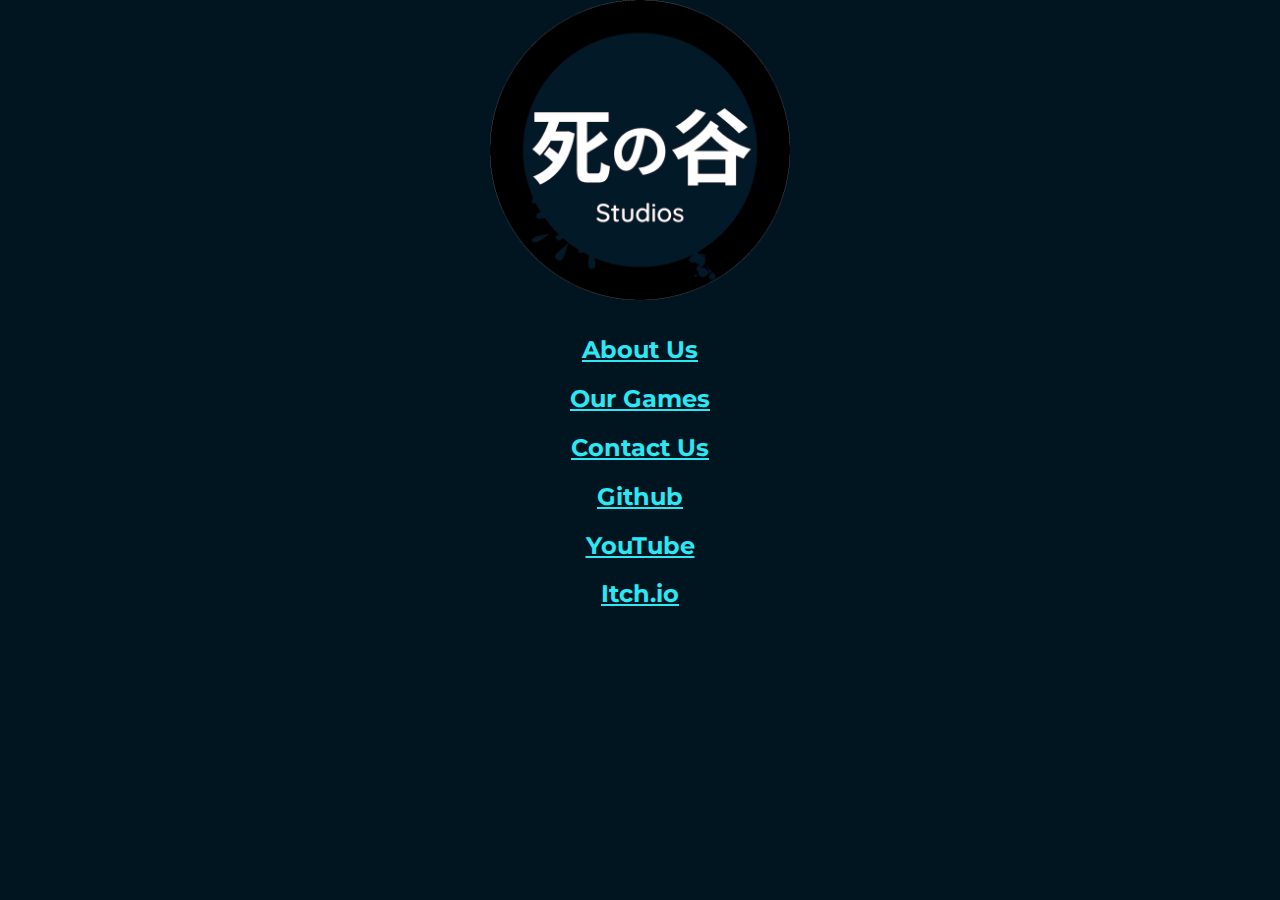
<file: index.html>
<html>
<head>
<link rel="stylesheet" href="https://fonts.googleapis.com/css?family=Montserrat">
<link rel="stylesheet" href="keplaa.css">
<title>Shinotani Studios</title>
</head>
<body>

    <img class="logo" src="Shinotani Blue.png" style="width: 300px; height:300px";></img><br>

<h2><a href="about.html">About Us</a></h2>
<h2><a href="games.html">Our Games</a></h2>
<h2><a href="support.html">Contact Us</a></h2>
<h2><a href="https://github.com/ShinotaniStudios">Github</a></h2>
<h2><a href="https://www.youtube.com/channel/UCtMAnW9vk5y_-y1s8Pofv1A">YouTube</a></h2>
<h2><a href="https://shinotanistudios.itch.io/">Itch.io</a></h2>
</body>
</html>
</file>
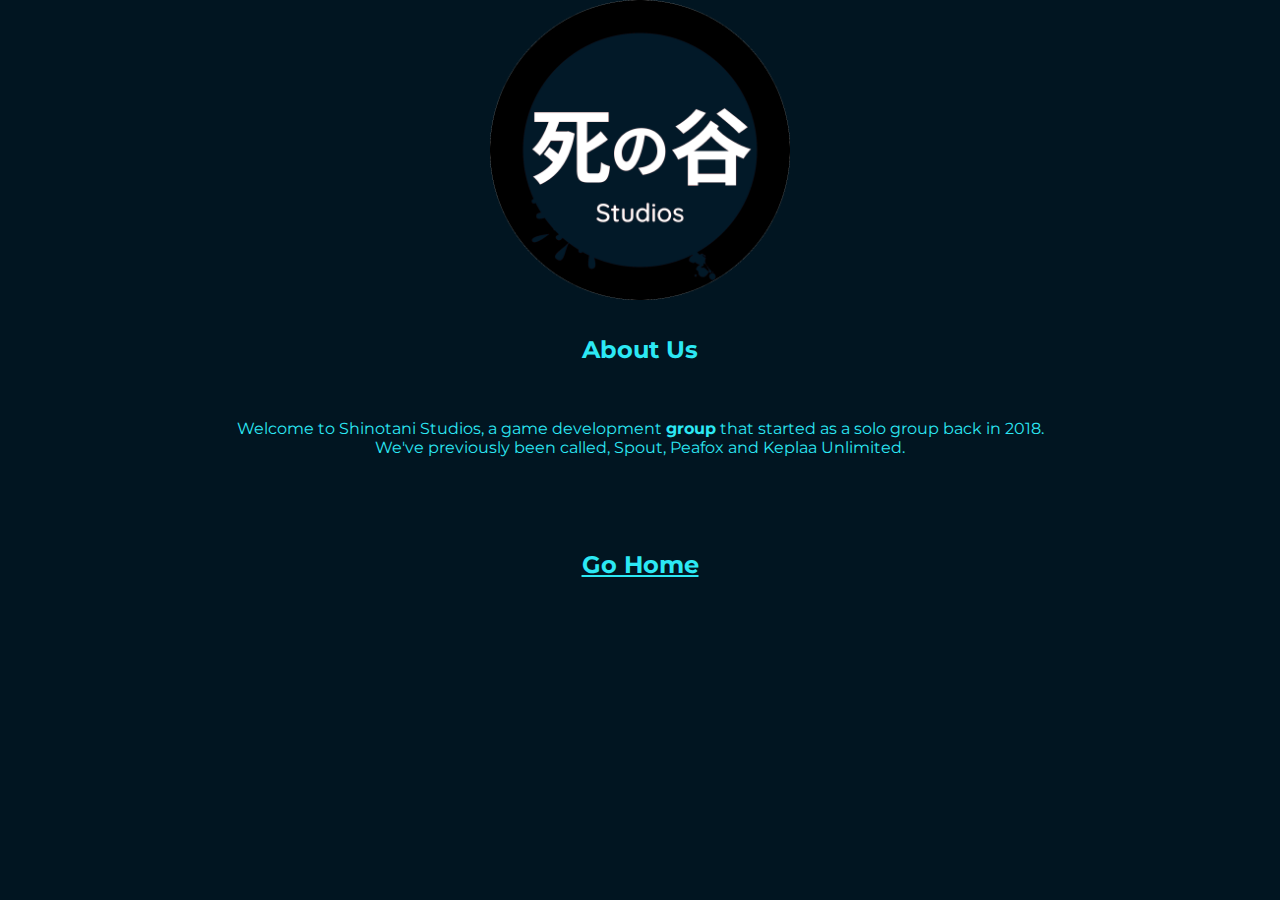
<file: about.html>
<html>
<head>
<link rel="stylesheet" href="https://fonts.googleapis.com/css?family=Montserrat">
<link rel="stylesheet" href="keplaa.css">
<title>About Us - Shinotani Studios</title>
</head>
<body>

    <img class="logo" src="Shinotani Blue.png" style="width: 300px; height:300px";></img><br>

<h2>About Us</h2><br>
<p>Welcome to Shinotani Studios, a game development <strong>group</strong> that started as a solo group back in 2018.<br>We've previously been called, Spout, Peafox and Keplaa Unlimited.</p>


<br><br><br>
<h2><a href="index.html">Go Home</a></h2>
</body>
</html>
</file>
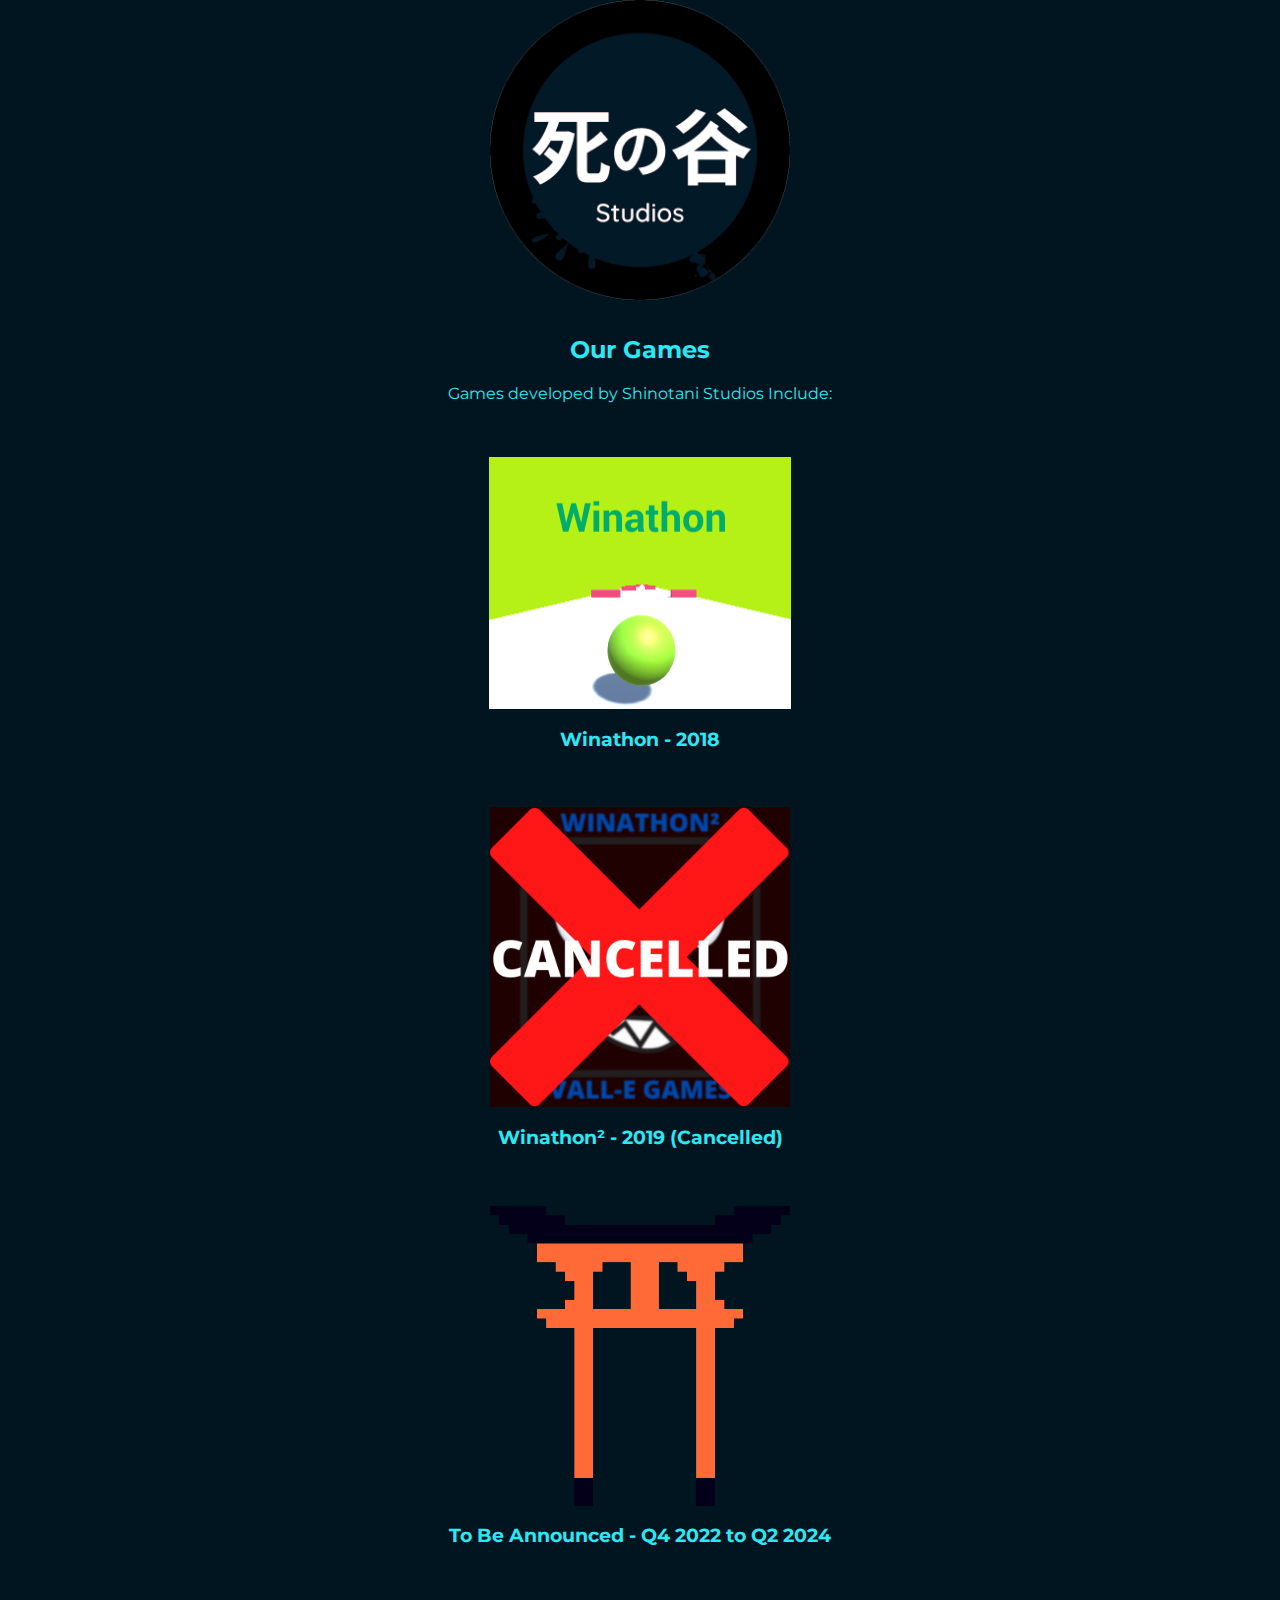
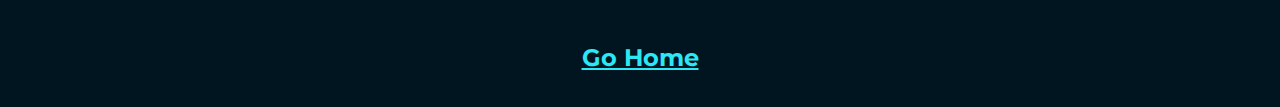
<file: games.html>
<html>
<head>
<link rel="stylesheet" href="https://fonts.googleapis.com/css?family=Montserrat">
<link rel="stylesheet" href="keplaa.css">
<title>Our Games - Shinotani Studios</title>
</head>
<body>

    <img class="logo" src="Shinotani Blue.png" style="width: 300px; height:300px";></img><br>

<h2>Our Games</h2>
<p>Games developed by Shinotani Studios Include:</p><br><br>
<a href="#"><img class="gamelogo" src="Winathon.png" style="width: 302px; height:252px";></img></a>
<h3>Winathon - 2018</h3><br><br>
<a href="#"><img class="gamelogo" src="winathon-sequel.png" style="width: 300px; height:300px";></img></a>
<h3>Winathon² - 2019 (Cancelled)</h3><br><br>
<a href="#"><img class="gamelogo" src="torii-unshaded.png" style="width: 300px; height:300px";></img></a>
<h3>To Be Announced - Q4 2022 to Q2 2024</h3>

<br><br><br>
<h2><a href="index.html">Go Home</a></h2>
</body>
</html>
</file>
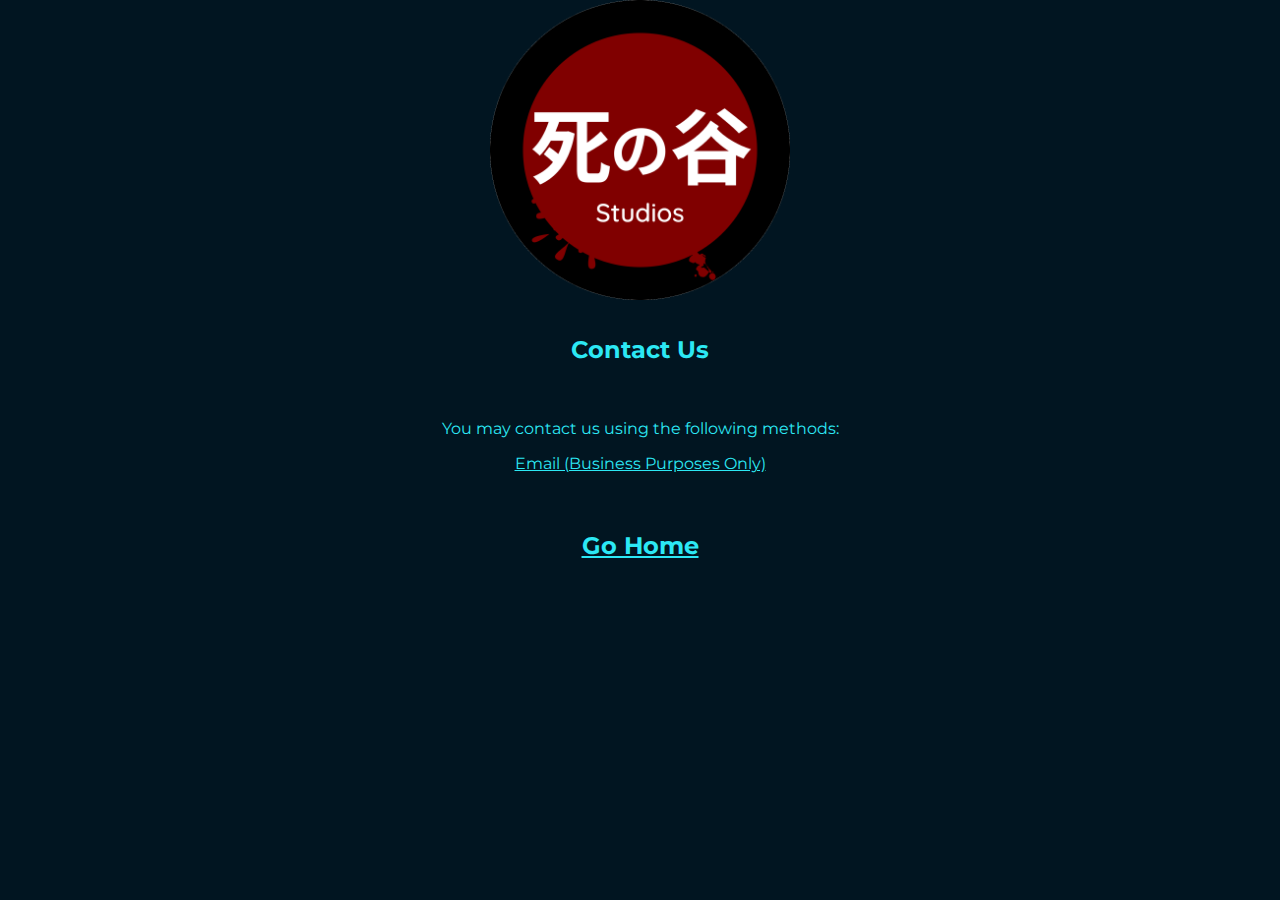
<file: support.html>
<html>
<head>
<link rel="stylesheet" href="https://fonts.googleapis.com/css?family=Montserrat">
<link rel="stylesheet" href="keplaa.css">
<title>Contact Us - ShinotaniStudios</title>
</head>
<body>

<img class="logo" src="shinotani-transparent.png" style="width: 300px; height:300px";></img><br>

<h2>Contact Us</h2><br>

<p>You may contact us using the following methods:</p>
<a href="mailto:jackiemahatesdogeyes@outlook.com">Email (Business Purposes Only)</a>

<br><br><br>
<h2><a href="index.html">Go Home</a></h2>
</body>
</html>
</file>
<file: keplaa.css>
html {

    font-family: "Montserrat", sans-serif;
    }
    
    
    
    body {
        background-color: #011521;
        text-align: center;
        padding-bottom: 15px;
        display: block;
        margin: 0px;
    }
    
    .logo {
    
        padding-bottom: 15px;
    }
    
    h1 {
        color: #2ce8f4;
    }
    
    h2 {
        color: #2ce8f4;
    }
    
    h3 {
        color: #2ce8f4;
    }

    p {
        color: #2ce8f4;
    }
    
    a {
        color: #2ce8f4;
    }
</file>
